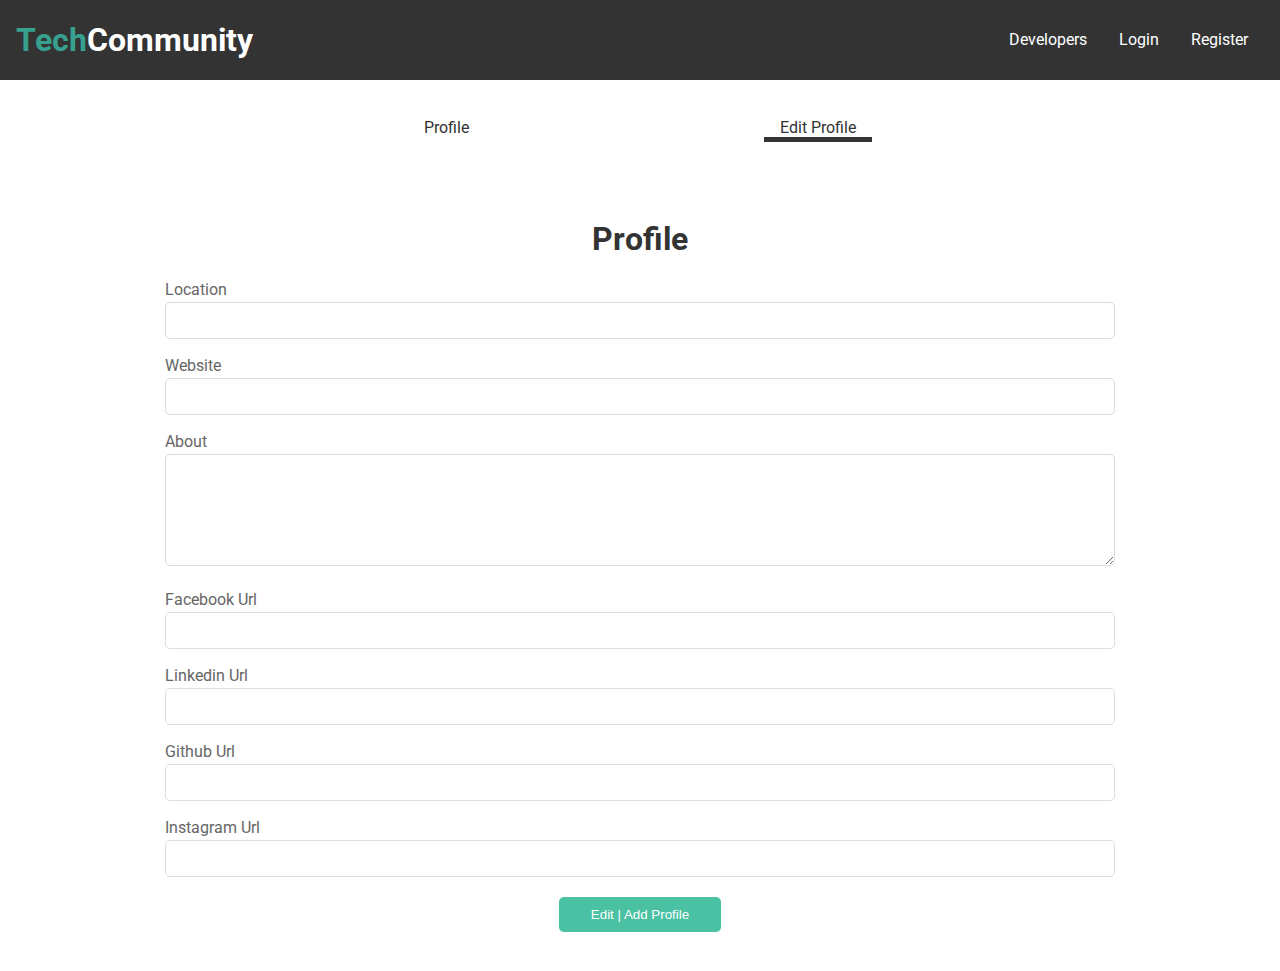
<file: Dashboard-editprofile.html>
<!DOCTYPE html>
<html lang="en">
  <head>
    <meta charset="UTF-8" />
    <meta name="viewport" content="width=device-width, initial-scale=1.0" />
    <meta name="description" content=" A TechCommunity for developers" />
    <meta name="keyword" content="community || TechCommunity || Developers" />
    <meta name="author" content="Pusupala Hemanth kumar" />
    <!--Linking Image icon-->
    <link rel="icon" type="image/x-icon" href="./images/icon.png" />
    <!-- Link For FontAwesome -->
    <link
      rel="stylesheet"
      href="https://use.fontawesome.com/releases/v5.6.3/css/all.css"
      integrity="sha384-UHRtZLI+pbxtHCWp1t77Bi1L4ZtiqrqD80Kn4Z8NTSRyMA2Fd33n5dQ8lWUE00s/"
      crossorigin="anonymous"
    />
    <!-- Links for Stylesheets -->
    <link rel="stylesheet" href="./css/main.css" />
    <link
      rel="stylesheet"
      media="screen and (max-width: 768px)"
      href="./css/mobile.css"
    />
    <title>TechCommunity</title>
  </head>
  <body>
    <!-- Navbar -->
    <nav class="navbar">
      <h1 class="logo">
        <span class="text-primary">
          <i class="fas fa-laptop-code"></i> Tech</span
        >Community
      </h1>
      <ul>
        <li><a href="./developer.html">Developers</a></li>
        <li><a href="./login.html">Login</a></li>
        <li><a href="./register.html">Register</a></li>
      </ul>
    </nav>
    <div class="container py-1">
      <div class="dashboard-nav">
        <ul>
          <li><a href="./Dashboard-profile.html">Profile</a></li>
          <li>
            <a class="active" href="./Dashboard-editprofile.html"
              >Edit Profile</a
            >
          </li>
        </ul>
      </div>
    </div>
    <div class="container py-1">
      <div class="form-wrap">
        <h1>Profile</h1>
        <form>
          <div class="form-group">
            <label for="location">Location</label>
            <input type="text" name="location" id="location" />
          </div>
          <div class="form-group">
            <label for="website">Website</label>
            <input type="text" name="webiste" id="website" />
          </div>
          <div class="form-group">
            <label for="about">About</label>
            <textarea name="about" id="about" rows="6"></textarea>
          </div>
          <div class="form-group">
            <label for="facebook">
              <i class="fab fa-facebook-square"></i> Facebook Url</label
            >
            <input type="text" name="facebook" id="facebook" />
          </div>
          <div class="form-group">
            <label for="linkedin">
              <i class="fab fa-linkedin"></i> Linkedin Url</label
            >
            <input type="text" name="linkedin" id="linkedin" />
          </div>
          <div class="form-group">
            <label for="github">
              <i class="fab fa-github"></i> Github Url</label
            >
            <input type="text" name="github" id="github" />
          </div>
          <div class="form-group">
            <label for="instagram">
              <i class="fab fa-instagram"></i> Instagram Url</label
            >
            <input type="text" name="instagram" id="instagram" />
          </div>

          <button type="submit" class="btn">Edit | Add Profile</button>
        </form>
      </div>
    </div>
  </body>
</html>
</file>
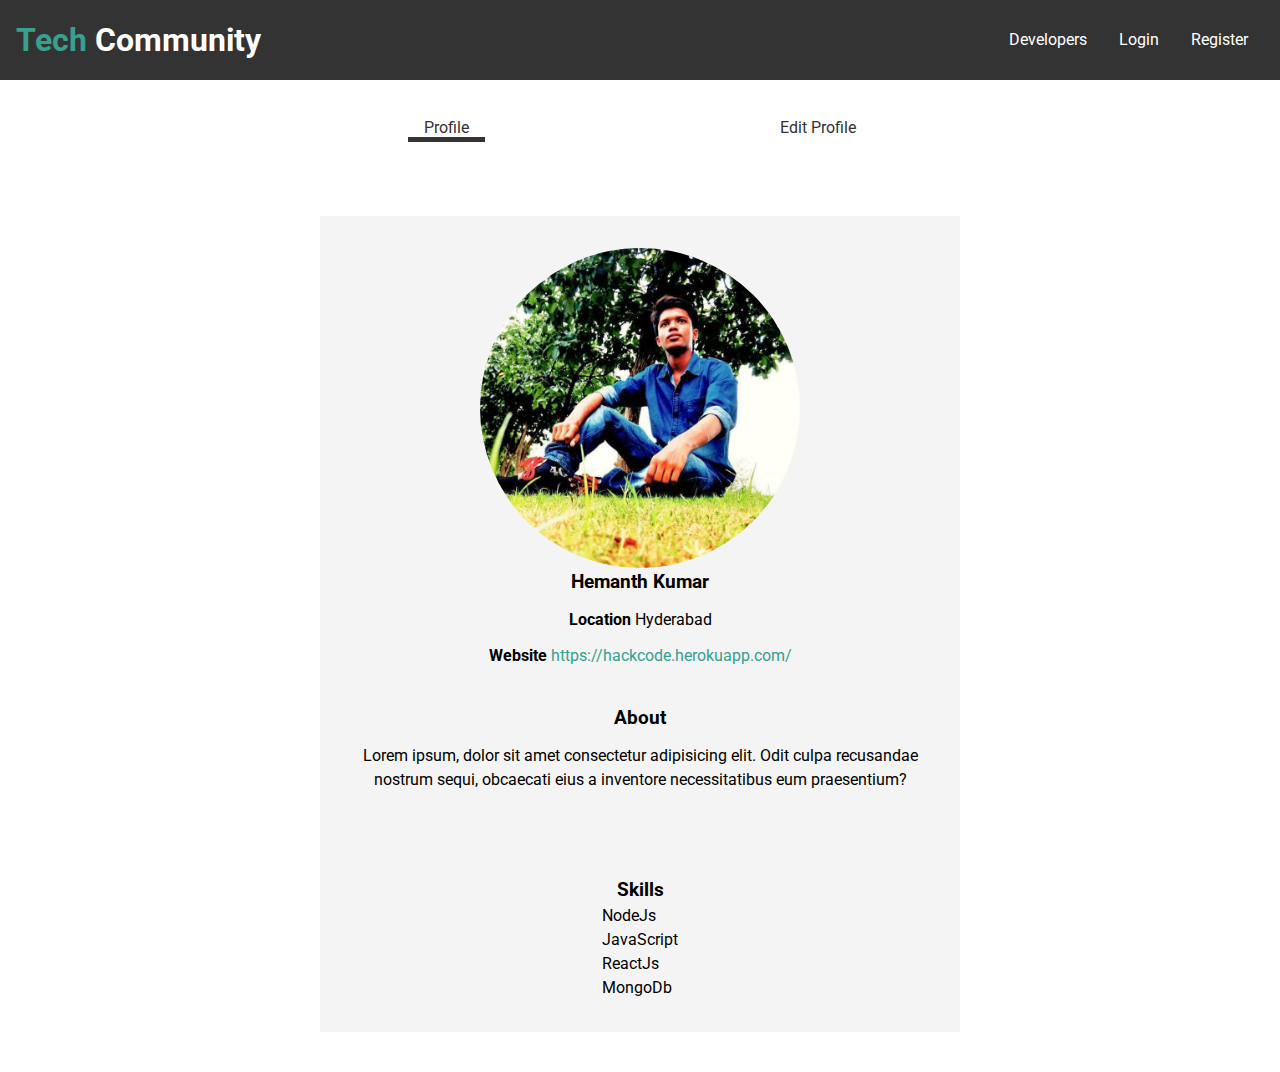
<file: Dashboard-profile.html>
<!DOCTYPE html>
<html lang="en">
  <head>
    <meta charset="UTF-8" />
    <meta name="viewport" content="width=device-width, initial-scale=1.0" />
    <meta name="description" content=" A TechCommunity for developers" />
    <meta name="keyword" content="community || TechCommunity || Developers" />
    <meta name="author" content="Pusupala Hemanth kumar" />
    <!--Linking Image icon-->
    <link rel="icon" type="image/x-icon" href="./images/icon.png" />
    <!-- Link For FontAwesome -->
    <link
      rel="stylesheet"
      href="https://use.fontawesome.com/releases/v5.6.3/css/all.css"
      integrity="sha384-UHRtZLI+pbxtHCWp1t77Bi1L4ZtiqrqD80Kn4Z8NTSRyMA2Fd33n5dQ8lWUE00s/"
      crossorigin="anonymous"
    />
    <!-- Links for Stylesheets -->
    <link rel="stylesheet" href="./css/main.css" />
    <link
      rel="stylesheet"
      media="screen and (max-width: 768px)"
      href="./css/mobile.css"
    />
    <title>TechCommunity</title>
  </head>
  <body>
    <!-- Navbar -->
    <nav class="navbar">
      <h1 class="logo">
        <span class="text-primary">
          <i class="fas fa-laptop-code"></i> Tech</span
        >
        Community
      </h1>
      <ul>
        <li><a href="./developer.html">Developers</a></li>
        <li><a href="./login.html">Login</a></li>
        <li><a href="./register.html">Register</a></li>
      </ul>
    </nav>
    <div class="container py-1">
      <div class="dashboard-nav">
        <ul>
          <li><a class="active" href="./Dashboard-profile.html">Profile</a></li>
          <li><a href="./Dashboard-editprofile.html">Edit Profile</a></li>
        </ul>
      </div>
    </div>

    <div class="container py-1">
      <div class="profile-container">
        <div class="profile-intro">
          <div class="profile-img text-center">
            <img
              src="./images/profile-img -1.jpg"
              alt="profile-image"
            />
          </div>

          <h3 class="text-center">Hemanth Kumar</h3>
        </div>
        <div>
          <p class="text-center">
            <i class="fas fa-map-marker-alt"></i>
            <strong>Location </strong> Hyderabad
          </p>
          <p class="text-center">
            <strong>Website </strong>
            <a href="#" class="text-primary">https://hackcode.herokuapp.com/</a>
          </p>
        </div>
        <div class="profile-bio text-center py-1">
          <h3 class="text-center">About</h3>
          <p>
            Lorem ipsum, dolor sit amet consectetur adipisicing elit. Odit culpa
            recusandae nostrum sequi, obcaecati eius a inventore necessitatibus
            eum praesentium?
          </p>
        </div>
        <div class="profile-social-icons text-center">
          <ul>
            <li>
              <span
                ><i class="fab fa-github fa-2x" style="color: #49c1a2;"></i>
              </span>
            </li>
            <li>
              <span
                ><i class="fab fa-linkedin fa-2x" style="color: #49c1a2;"></i>
              </span>
            </li>
            <li>
              <span
                ><i
                  class="fab fa-facebook-square fa-2x"
                  style="color: #49c1a2;"
                ></i>
              </span>
            </li>
            <li>
              <span
                ><i class="fab fa-instagram fa-2x" style="color: #49c1a2;"></i>
              </span>
            </li>
          </ul>
        </div>
        <br />
        <br />

        <h3 class="text-center">Skills</h3>
        <div class="profile-skills">
          <ul>
            <li>
              <span
                ><i class="far fa-check-circle" style="color: #49c1a2;"></i>
                NodeJs</span
              >
            </li>
            <li>
              <span
                ><i class="far fa-check-circle" style="color: #49c1a2;"></i>
                JavaScript</span
              >
            </li>
            <li>
              <span
                ><i class="far fa-check-circle" style="color: #49c1a2;"></i>
                ReactJs</span
              >
            </li>
            <li>
              <span
                ><i class="far fa-check-circle" style="color: #49c1a2;"></i>
                MongoDb</span
              >
            </li>
          </ul>
        </div>
      </div>
    </div>
  </body>
</html>
</file>
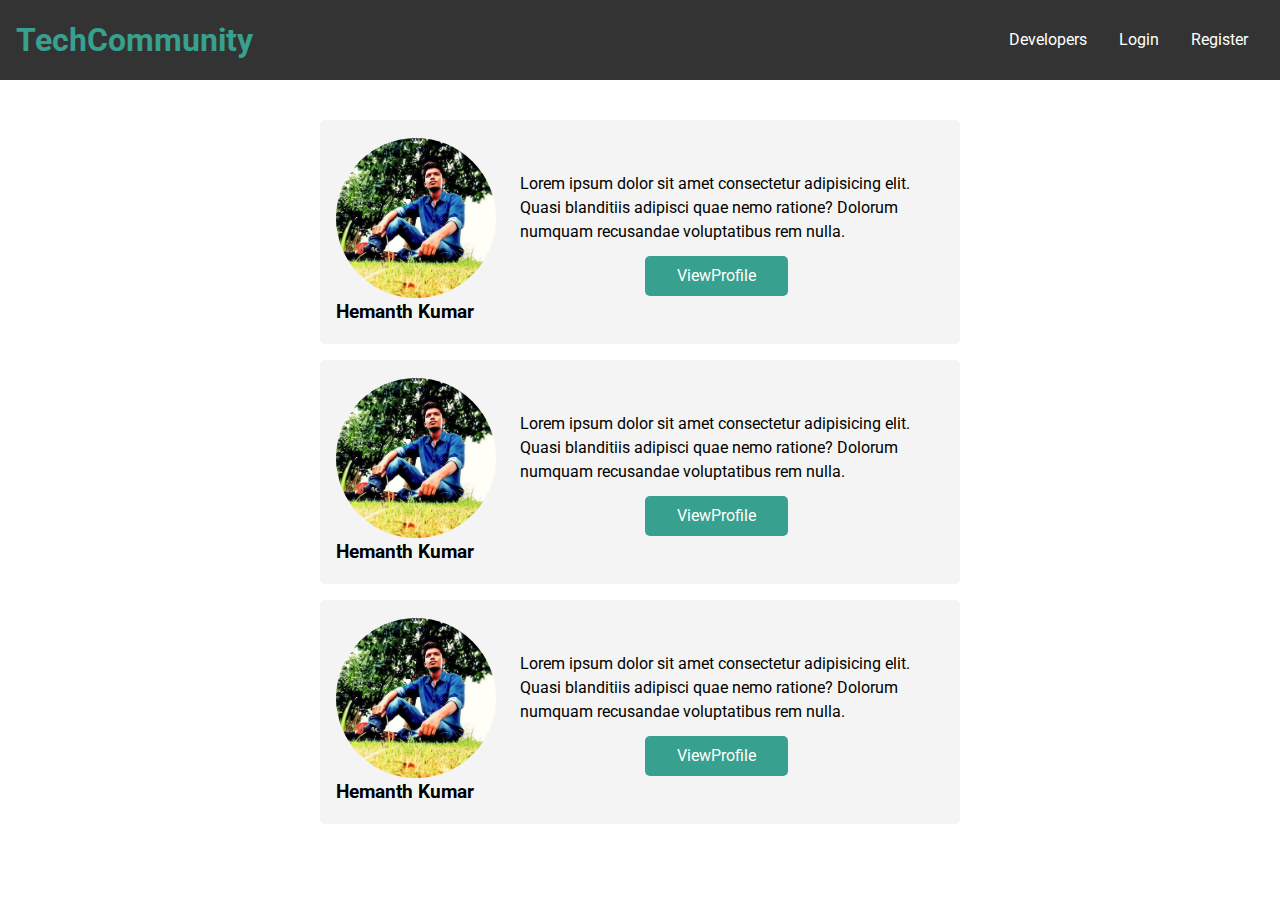
<file: developer.html>
<!DOCTYPE html>
<html lang="en">
  <head>
    <meta charset="UTF-8" />
    <meta name="viewport" content="width=device-width, initial-scale=1.0" />
    <meta name="description" content=" A TechCommunity for developers" />
    <meta name="keyword" content="community || TechCommunity || Developers" />
    <meta name="author" content="Pusupala Hemanth kumar" />
    <!--Linking Image icon-->
    <link rel="icon" type="image/x-icon" href="./images/icon.png" />
    <!-- Link For FontAwesome -->
    <link
      rel="stylesheet"
      href="https://use.fontawesome.com/releases/v5.6.3/css/all.css"
      integrity="sha384-UHRtZLI+pbxtHCWp1t77Bi1L4ZtiqrqD80Kn4Z8NTSRyMA2Fd33n5dQ8lWUE00s/"
      crossorigin="anonymous"
    />
    <!-- Links for Stylesheets -->
    <link rel="stylesheet" href="./css/main.css" />
    <link
      rel="stylesheet"
      media="screen and (max-width: 768px)"
      href="./css/mobile.css"
    />
    <title>TechCommunity</title>
  </head>
  <body>
    <!-- Navbar -->
    <nav class="navbar">
      <h1 class="logo">
        <span class="text-primary">
          <i class="fas fa-laptop-code"></i> TechCommunity
        </span>
      </h1>
      <ul>
        <li><a href="./developer.html">Developers</a></li>
        <li><a href="login.html">Login</a></li>
        <li><a href="./register.html">Register</a></li>
      </ul>
    </nav>
    <div class="container py-1">
      <div class="card">
        <div class="intro">
          <div class="intro-img">
            <img src="./images/profile-img -1.jpg" alt="image" />
          </div>
          <h3>Hemanth Kumar</h3>
        </div>
        <div class="p-1">
          <p>
            Lorem ipsum dolor sit amet consectetur adipisicing elit. Quasi
            blanditiis adipisci quae nemo ratione? Dolorum numquam recusandae
            voluptatibus rem nulla.
          </p>
          <div class="text-center">
            <a href="#" class="btn">ViewProfile</a>
          </div>
        </div>
      </div>
      <div class="card">
        <div class="intro">
          <div class="intro-img">
            <img src="./images/profile-img -1.jpg" alt="image" />
          </div>
          <h3>Hemanth Kumar</h3>
        </div>
        <div class="p-1">
          <p>
            Lorem ipsum dolor sit amet consectetur adipisicing elit. Quasi
            blanditiis adipisci quae nemo ratione? Dolorum numquam recusandae
            voluptatibus rem nulla.
          </p>
          <div class="text-center">
            <a href="#" class="btn">ViewProfile</a>
          </div>
        </div>
      </div>
      <div class="card">
        <div class="intro">
          <div class="intro-img">
            <img src="./images/profile-img -1.jpg" alt="image" />
          </div>
          <h3>Hemanth Kumar</h3>
        </div>
        <div class="p-1">
          <p>
            Lorem ipsum dolor sit amet consectetur adipisicing elit. Quasi
            blanditiis adipisci quae nemo ratione? Dolorum numquam recusandae
            voluptatibus rem nulla.
          </p>
          <div class="text-center">
            <a href="#" class="btn">ViewProfile</a>
          </div>
        </div>
      </div>
    </div>
  </body>
</html>
</file>
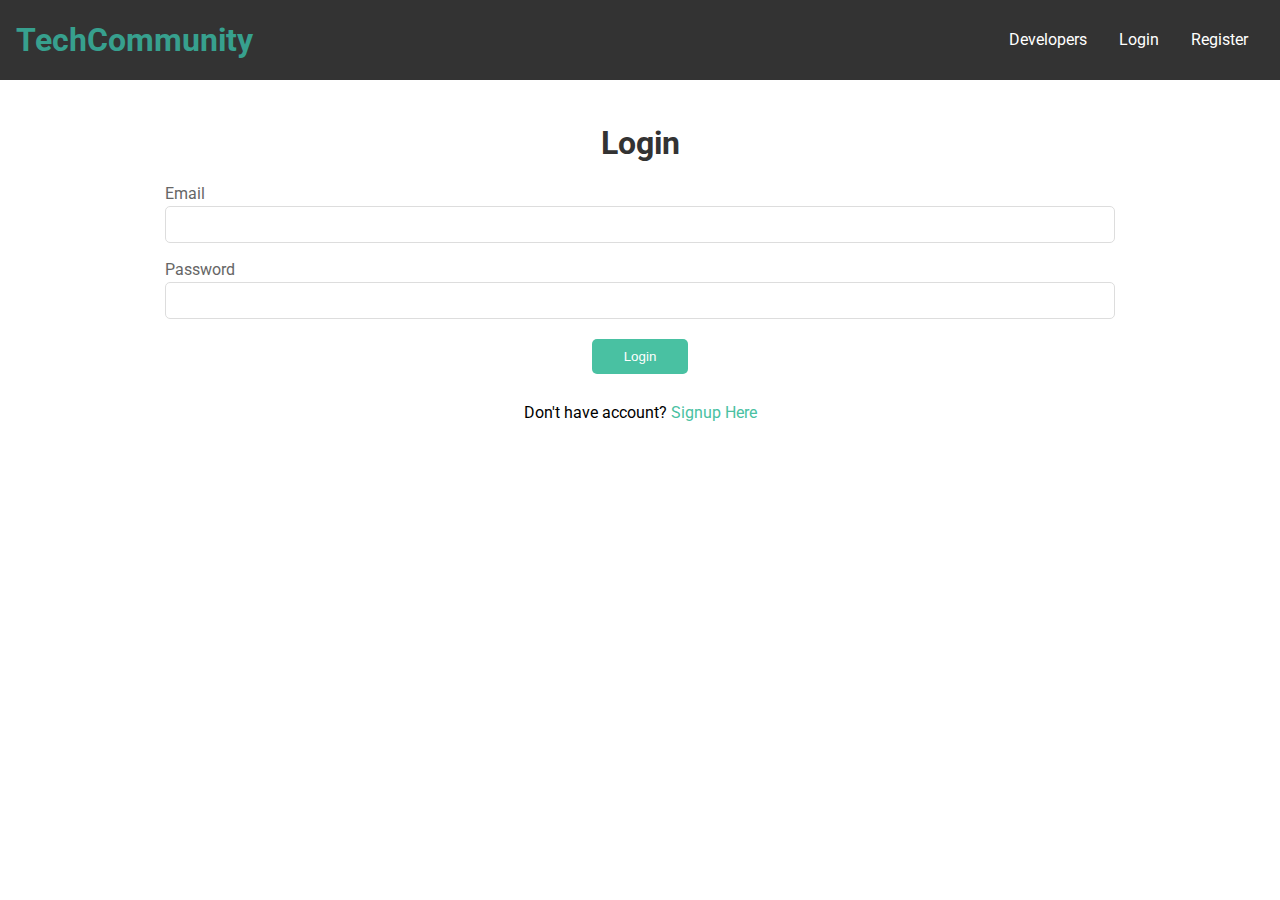
<file: login.html>
<!DOCTYPE html>
<html lang="en">
  <head>
    <meta charset="UTF-8" />
    <meta name="viewport" content="width=device-width, initial-scale=1.0" />
    <meta name="description" content=" A TechCommunity for developers" />
    <meta name="keyword" content="community || TechCommunity || Developers" />
    <meta name="author" content="Pusupala Hemanth kumar" />
    <!--Linking Image icon-->
    <link rel="icon" type="image/x-icon" href="./images/icon.png" />
    <!-- Link For FontAwesome -->
    <link
      rel="stylesheet"
      href="https://use.fontawesome.com/releases/v5.6.3/css/all.css"
      integrity="sha384-UHRtZLI+pbxtHCWp1t77Bi1L4ZtiqrqD80Kn4Z8NTSRyMA2Fd33n5dQ8lWUE00s/"
      crossorigin="anonymous"
    />
    <!-- Links for Stylesheets -->
    <link rel="stylesheet" href="./css/main.css" />
    <link
      rel="stylesheet"
      media="screen and (max-width: 768px)"
      href="./css/mobile.css"
    />
    <title>TechCommunity</title>
  </head>
  <body>
    <!-- Navbar -->
    <nav class="navbar">
      <h1 class="logo">
        <span class="text-primary">
          <i class="fas fa-laptop-code"></i> TechCommunity
        </span>
      </h1>
      <ul>
        <li><a href="./developer.html">Developers</a></li>
        <li><a href="./login.html">Login</a></li>
        <li><a href="./register.html">Register</a></li>
      </ul>
    </nav>
    <!-- Login Form -->
    <div class="container py-1">
      <div class="form-wrap">
        <h1>Login</h1>
        <form>
          <div class="form-group">
            <label for="email">Email</label>
            <input type="email" name="email" id="email" />
          </div>
          <div class="form-group">
            <label for="password">Password</label>
            <input type="password" name="password" id="password" />
          </div>

          <button type="submit" class="btn">Login</button>
        </form>
      </div>
      <footer>
        <p>Don't have account? <a href="./register.html">Signup Here</a></p>
      </footer>
    </div>
  </body>
</html>
</file>
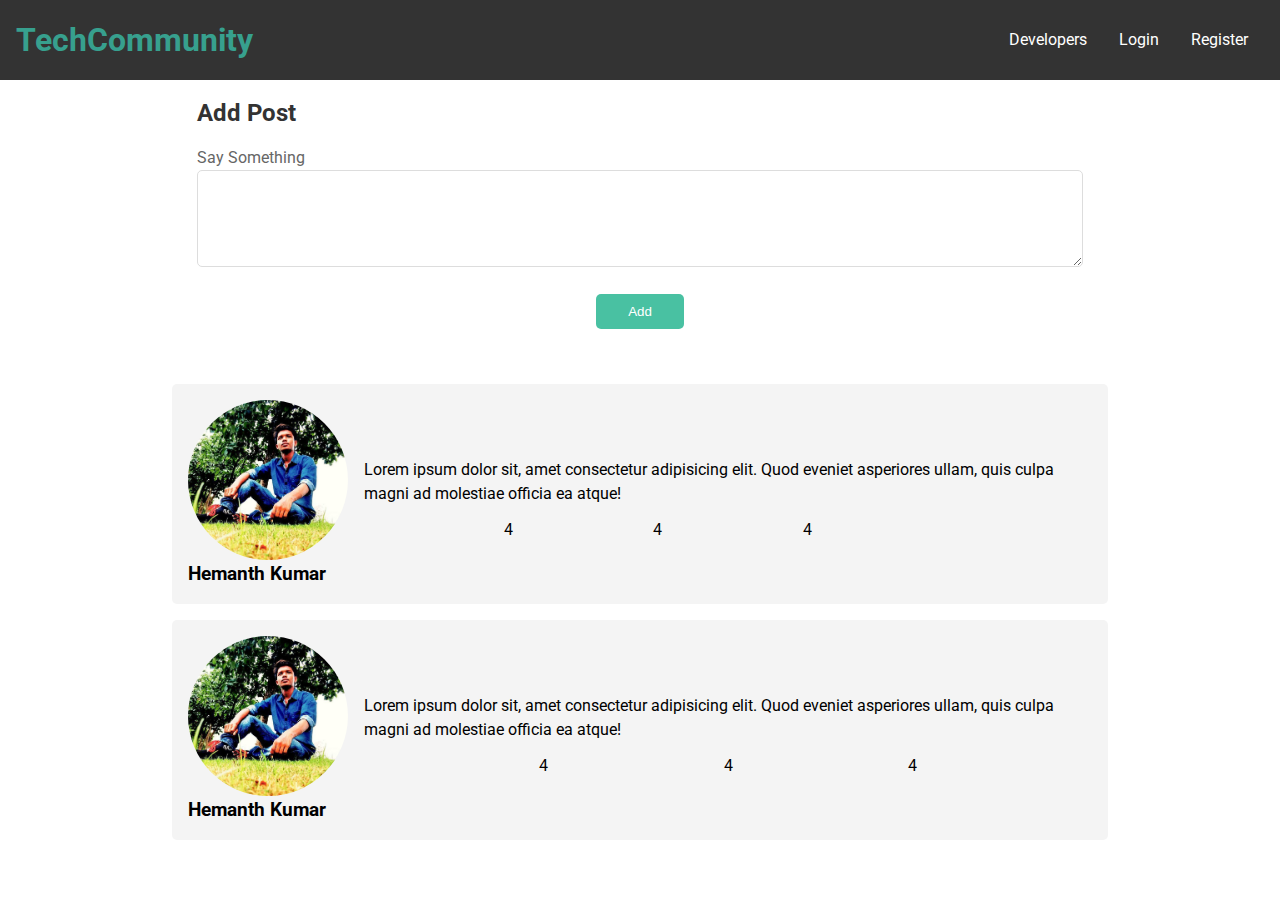
<file: posts.html>
<!DOCTYPE html>
<html lang="en">
  <head>
    <meta charset="UTF-8" />
    <meta name="viewport" content="width=device-width, initial-scale=1.0" />
    <meta name="description" content=" A TechCommunity for developers" />
    <meta name="keyword" content="community || TechCommunity || Developers" />
    <meta name="author" content="Pusupala Hemanth kumar" />
    <!--Linking Image icon-->
    <link rel="icon" type="image/x-icon" href="./images/icon.png" />
    <!-- Link For FontAwesome -->
    <link
      rel="stylesheet"
      href="https://use.fontawesome.com/releases/v5.6.3/css/all.css"
      integrity="sha384-UHRtZLI+pbxtHCWp1t77Bi1L4ZtiqrqD80Kn4Z8NTSRyMA2Fd33n5dQ8lWUE00s/"
      crossorigin="anonymous"
    />
    <!-- Links for Stylesheets -->
    <link rel="stylesheet" href="./css/main.css" />
    <link
      rel="stylesheet"
      media="screen and (max-width: 768px)"
      href="./css/mobile.css"
    />
    <title>TechCommunity</title>
  </head>
  <body>
    <!-- Navbar -->
    <nav class="navbar">
      <h1 class="logo">
        <span class="text-primary">
          <i class="fas fa-laptop-code"></i> TechCommunity
        </span>
      </h1>
      <ul>
        <li><a href="./developer.html">Developers</a></li>
        <li><a href="./login.html">Login</a></li>
        <li><a href="./register.html">Register</a></li>
      </ul>
    </nav>
    <div class="container">
      <div class="form-wrap">
        <h2>Add Post</h2>
        <form>
          <div class="form-group">
            <label for="text">Say Something</label>
            <textarea name="text" id="text" rows="5"></textarea>
          </div>
          <button type="submit" class="btn">Add</button>
        </form>
      </div>
      <br />

      <div class="card post">
        <div class="intro">
          <div class="intro-img">
            <img src="./images/profile-img -1.jpg" alt="image" />
          </div>
          <h3>Hemanth Kumar</h3>
        </div>
        <div class="post-content">
          <p>
            Lorem ipsum dolor sit, amet consectetur adipisicing elit. Quod
            eveniet asperiores ullam, quis culpa magni ad molestiae officia ea
            atque!
          </p>
          <div class="post-control-section">
            <span><i class="fas fa-thumbs-up" style="color: red;"></i>4</span>
            <span><i class="fas fa-thumbs-down"></i>4</span>
            <span><i class="fas fa-comments"></i>4</span>
            <span><i class="fas fa-times-circle fa-2x" style="color: red;"></i></span>
          </div>
        </div>
      </div>

      <div class="card post">
        <div class="intro">
          <div class="intro-img">
            <img src="./images/profile-img -1.jpg" alt="image" />
          </div>
          <h3>Hemanth Kumar</h3>
        </div>
        <div class="post-content">
          <p>
            Lorem ipsum dolor sit, amet consectetur adipisicing elit. Quod
            eveniet asperiores ullam, quis culpa magni ad molestiae officia ea
            atque!
          </p>
          <div class="post-control-section">
            <span><i class="fas fa-thumbs-up" style="color: red;"></i>4</span>
            <span><i class="fas fa-thumbs-down"></i>4</span>
            <span><i class="fas fa-comments"></i>4</span>
          </div>
        </div>
      </div>
    </div>
  </body>
</html>
</file>
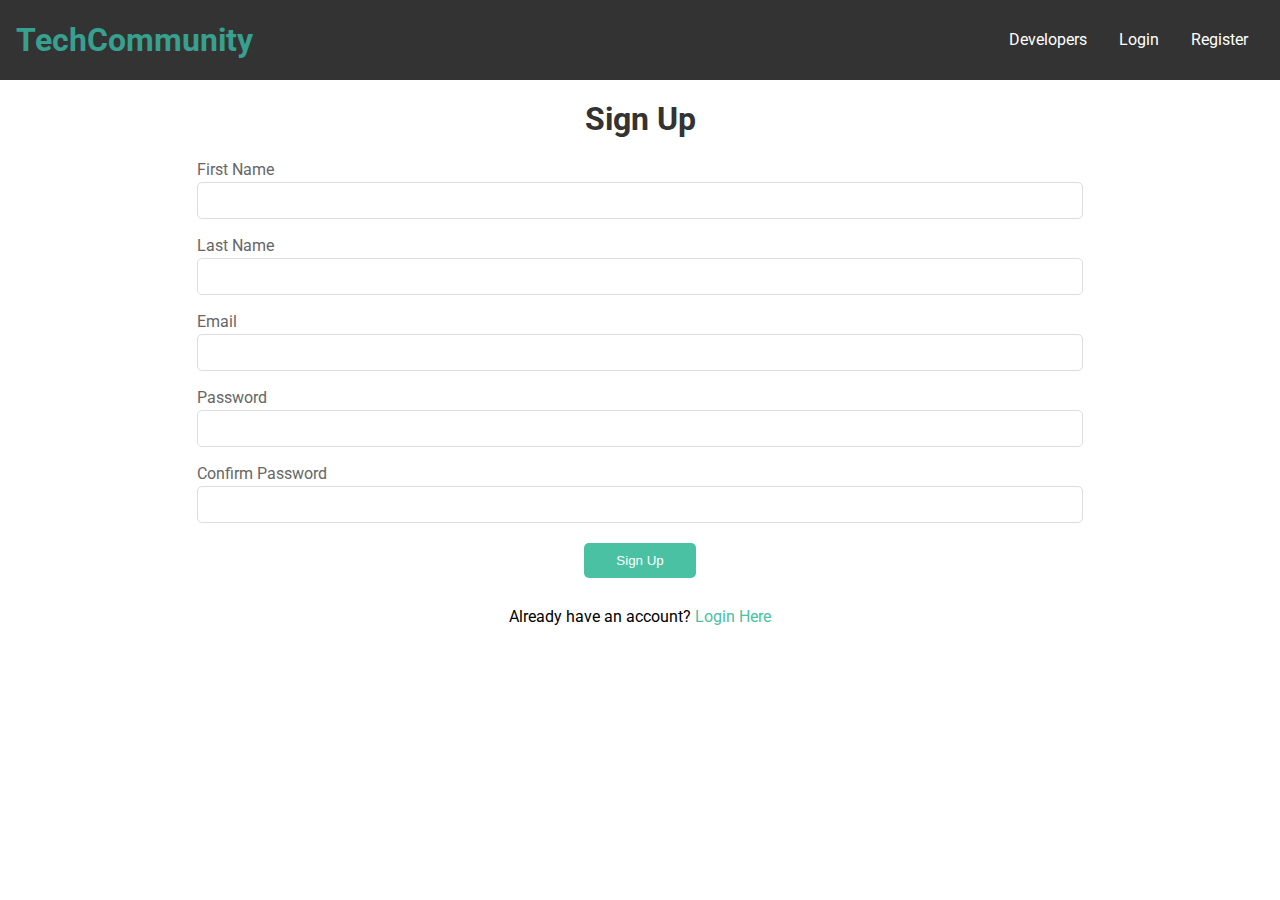
<file: register.html>
<!DOCTYPE html>
<html lang="en">
  <head>
    <meta charset="UTF-8" />
    <meta name="viewport" content="width=device-width, initial-scale=1.0" />
    <meta name="description" content=" A TechCommunity for developers" />
    <meta name="keyword" content="community || TechCommunity || Developers" />
    <meta name="author" content="Pusupala Hemanth kumar" />
    <!--Linking Image icon-->
    <link rel="icon" type="image/x-icon" href="./images/icon.png" />
    <!-- Link For FontAwesome -->
    <link
      rel="stylesheet"
      href="https://use.fontawesome.com/releases/v5.6.3/css/all.css"
      integrity="sha384-UHRtZLI+pbxtHCWp1t77Bi1L4ZtiqrqD80Kn4Z8NTSRyMA2Fd33n5dQ8lWUE00s/"
      crossorigin="anonymous"
    />
    <!-- Links for Stylesheets -->
    <link rel="stylesheet" href="./css/main.css" />
    <link
      rel="stylesheet"
      media="screen and (max-width: 768px)"
      href="./css/mobile.css"
    />
    <title>TechCommunity</title>
  </head>
  <body>
    <!-- Navbar -->
    <nav class="navbar">
      <h1 class="logo">
        <span class="text-primary">
          <i class="fas fa-laptop-code"></i> TechCommunity
        </span>
      </h1>
      <ul>
        <li><a href="./developer.html">Developers</a></li>
        <li><a href="./login.html">Login</a></li>
        <li><a href="./register.html">Register</a></li>
      </ul>
    </nav>
    <!-- Login Form -->
    <div class="container">
      <form>
        <div class="form-wrap">
          <h1>Sign Up</h1>
          <form>
            <div class="form-group">
              <label for="first-name">First Name</label>
              <input type="text" name="firstName" id="first-name" />
            </div>
            <div class="form-group">
              <label for="last-name">Last Name</label>
              <input type="text" name="lastName" id="last-name" />
            </div>
            <div class="form-group">
              <label for="email">Email</label>
              <input type="email" name="email" id="email" />
            </div>
            <div class="form-group">
              <label for="password">Password</label>
              <input type="password" name="password" id="password" />
            </div>
            <div class="form-group">
              <label for="password2">Confirm Password</label>
              <input type="password" name="pasword2" id="password2" />
            </div>
            <button type="submit" class="btn">Sign Up</button>
           
          </form>
        </div>
        <footer>
          <p>Already have an account? <a href="./login.html">Login Here</a></p>
        </footer>
      </form>
    </div>
  </body>
</html>
</file>
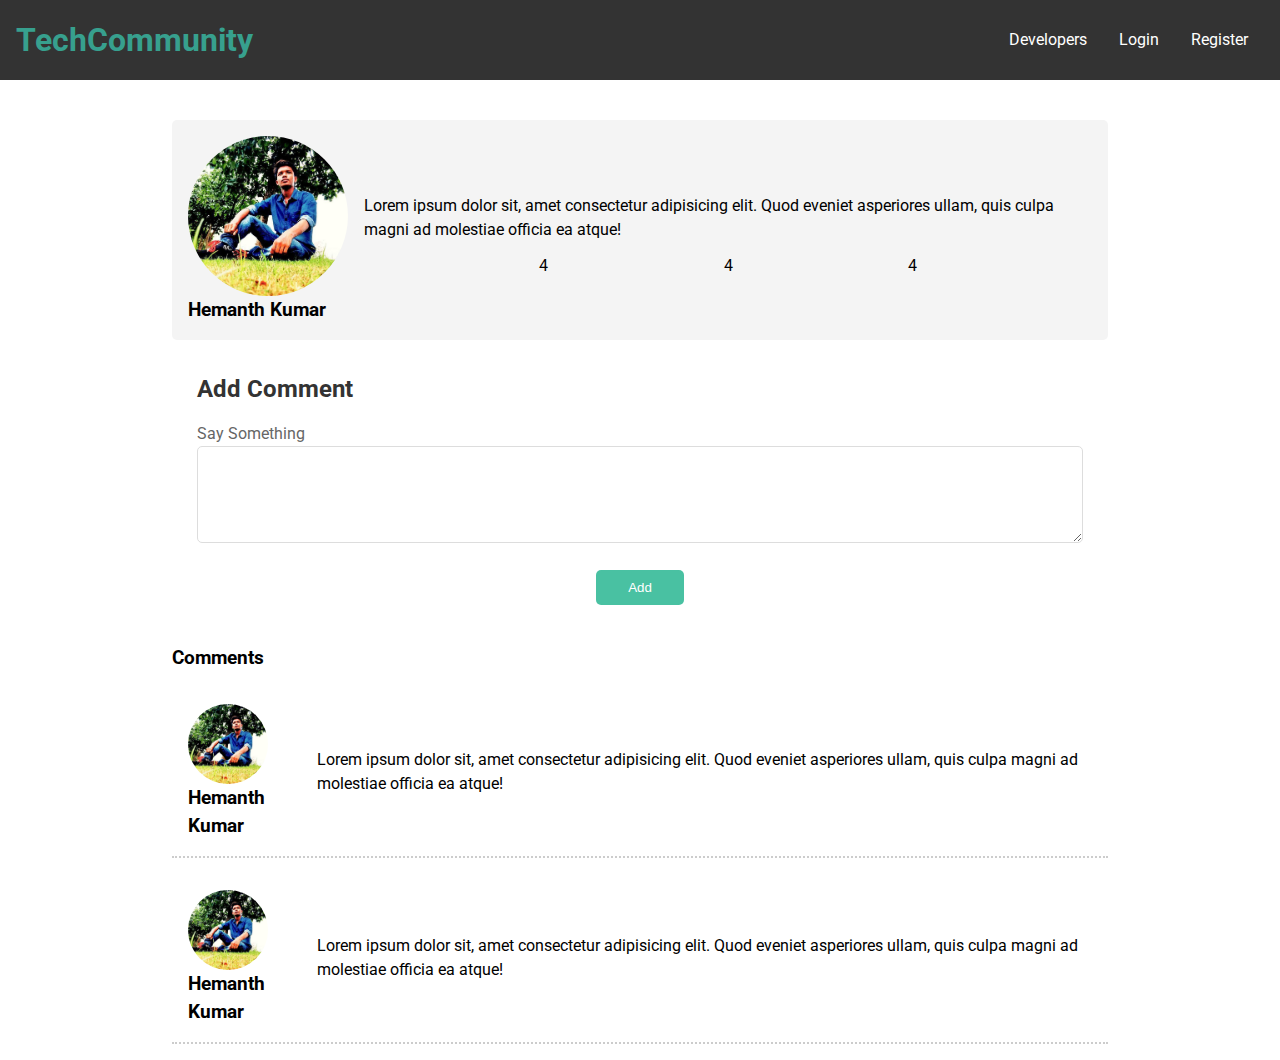
<file: singlePost.html>
<!DOCTYPE html>
<html lang="en">
  <head>
    <meta charset="UTF-8" />
    <meta name="viewport" content="width=device-width, initial-scale=1.0" />
    <meta name="description" content=" A TechCommunity for developers" />
    <meta name="keyword" content="community || TechCommunity || Developers" />
    <meta name="author" content="Pusupala Hemanth kumar" />
    <!--Linking Image icon-->
    <link rel="icon" type="image/x-icon" href="./images/icon.png" />
    <!-- Link For FontAwesome -->
    <link
      rel="stylesheet"
      href="https://use.fontawesome.com/releases/v5.6.3/css/all.css"
      integrity="sha384-UHRtZLI+pbxtHCWp1t77Bi1L4ZtiqrqD80Kn4Z8NTSRyMA2Fd33n5dQ8lWUE00s/"
      crossorigin="anonymous"
    />
    <!-- Links for Stylesheets -->
    <link rel="stylesheet" href="./css/main.css" />
    <link
      rel="stylesheet"
      media="screen and (max-width: 768px)"
      href="./css/mobile.css"
    />
    <title>TechCommunity</title>
  </head>
  <body>
    <!-- Navbar -->
    <nav class="navbar">
      <h1 class="logo">
        <span class="text-primary">
          <i class="fas fa-laptop-code"></i> TechCommunity
        </span>
      </h1>
      <ul>
        <li><a href="./developer.html">Developers</a></li>
        <li><a href="./login.html">Login</a></li>
        <li><a href="./register.html">Register</a></li>
      </ul>
    </nav>
    <div class="container">
      <br />
      <div class="card post">
        <div class="intro">
          <div class="intro-img">
            <img
              src="./images/profile-img -1.jpg"
              alt="image"
            />
          </div>
          <h3>Hemanth Kumar</h3>
        </div>
        <div class="post-content">
          <p>
            Lorem ipsum dolor sit, amet consectetur adipisicing elit. Quod
            eveniet asperiores ullam, quis culpa magni ad molestiae officia ea
            atque!
          </p>
          <div class="post-control-section">
            <span
              ><i class="fas fa-thumbs-up" style="color: red;"></i>4</span
            >
            <span
              ><i class="fas fa-thumbs-down"></i>4</span
            >
            <span><i class="fas fa-comments"></i>4</span>            

          </div>
        </div>
      </div>

      <div class="form-wrap">
        <h2>Add Comment</h2>
        <form>
          <div class="form-group">
            <label for="text">Say Something</label>
            <textarea name="text" id="text" rows="5"></textarea>
          </div>
          <button type="submit" class="btn">Add</button>
        </form>
      </div>
      <br />
      <h3>Comments</h3>

      <div class="comment">
        <div class="intro">
          <div class="comment-img">
            <img
              src="./images/profile-img -1.jpg"
              alt="image"
            />
          </div>
          <h3>Hemanth Kumar</h3>
        </div>
        <div class="post-content">
          <p>
            Lorem ipsum dolor sit, amet consectetur adipisicing elit. Quod
            eveniet asperiores ullam, quis culpa magni ad molestiae officia ea
            atque!
          </p>
        </div>
      </div>

      <div class="comment">
        <div class="intro">
          <div class="comment-img">
            <img
              src="./images/profile-img -1.jpg"
              alt="image"
            />
          </div>
          <h3>Hemanth Kumar</h3>
        </div>
        <div class="post-content">
          <p>
            Lorem ipsum dolor sit, amet consectetur adipisicing elit. Quod
            eveniet asperiores ullam, quis culpa magni ad molestiae officia ea
            atque!
          </p>
        </div>
      </div>
    </div>
  </body>
</html>
</file>
<file: css/main.css>
/*               Importing Google Font Here.            */
@import url("https://fonts.googleapis.com/css?family=Roboto");

/*              Main Styling Here.                      */
* {
  box-sizing: border-box;
  margin: 0;
  padding: 0;
}
body {
  font-family: "Roboto", sans-serif;
  line-height: 1.5;
}
a {
  text-decoration: none;
}
p {
  margin: 0.75rem 0;
}
/*                   Utility Classes Here.                  */
.container {
  max-width: 1000px;
  margin: auto;
  padding: 0 2rem;
  overflow: hidden;
}
/* Text */
.text-center {
  text-align: center;
}
.text-primary {
  color: #37a08e;
}

/* Font Size */
.l-heading {
  font-size: 4rem;
  margin-bottom: 0.75rem;
  line-height: 1.1;
}

.m-heading {
  font-size: 2rem;
  margin-bottom: 0.75rem;
  line-height: 1.1;
}

.lead {
  font-size: 1.3rem;
  margin-bottom: 2rem;
}

/* Padding  */
.py-1 {
  padding: 1.5rem 0;
}
.py-2 {
  padding: 2rem 0;
}
.py-3 {
  padding: 3rem 0;
}

.p-1 {
  padding: 1.5rem;
}
.p-2 {
  padding: 2rem;
}
.p-3 {
  padding: 3rem;
}

/* Button */
.btn {
  display: inline-block;
  color: #fff;
  background: #37a08e;
  padding: 0.5rem 2rem;
  margin-right: 0.5rem;
  margin-bottom: 0.5rem;
  border: none;
  border-radius: 5px;
}

.btn:hover {
  background: #fff;
  color: #333;
}

.btn-dark {
  background: #333;
  color: #fff;
}
.btn-white {
  background: #fff;
  color: #333;
}
.btn-white:hover {
  background: #37a08e;
  color: #fff;
}

.actions-container {
  display: flex;
}

/*  Card  */
.card {
  background: #f4f4f4;
  padding: 1rem;
  border-radius: 5px;
  max-width: 40rem;
  margin: 1rem auto;
  display: flex;
  justify-content: space-evenly;
  align-items: center;
}
.intro-img {
  width: 10rem;
  height: 10rem;
}
.intro-img img {
  height: 100%;
  width: 100%;
  border-radius: 50%;
}

/*  Comments  */
.comment {
  background: #fff;
  padding: 1rem;
  margin: 1rem auto;
  display: flex;
  justify-content: space-evenly;
  align-items: center;
  max-width: 60rem;
  border-bottom: 2px #ccc dotted;
}
.comment-img {
  width: 5rem;
  height: 5rem;
}
.comment-img img {
  height: 100%;
  width:100%;
  border-radius: 50%;
}

/* Navbar */
.navbar {
  display: flex;
  position: sticky;
  top: 0;
  background: #333;
  color: #fff;
  justify-content: space-between;
  z-index: 1;
  padding: 1rem;
}
.navbar ul {
  display: flex;
  align-items: center;
  list-style: none;
}
.navbar ul li a {
  color: #fff;
  padding: 0.75rem;
  margin: 0 0.25rem;
}
.navbar ul li a:hover {
  background: #37a08e;
  border-radius: 5px;
}

/* Showcase */
.showcase {
  background: #333 url("../images/bg.jpg") no-repeat center center/cover;
  height: 100vh;
  color: #fff;
}

.showcase .showcase-content {
  display: flex;
  flex-direction: column;
  text-align: center;
  justify-content: center;
  align-items: center;
  height: 100%;
  padding: 0 2rem;
  /* Overlay */
  position: absolute;
  top: 65px;
  left: 0;
  right: 0;
  bottom: 0;
  background-color: rgba(0, 0, 0, 0.4);
}
/* Post */
.post {
  max-width: 65rem;
}
.post-content {
  margin-left: 1rem;
}
.post-control-section {
  display: flex;
  justify-content: space-evenly;
  align-items: center;
}
.red {
  background: red;
}

/* Form  */

.form-wrap {
  background: #fff;
  padding: 15px 25px;
  color: #333;
}

.form-wrap h1,
.form-wrap p {
  text-align: center;
}

.form-wrap .form-group {
  margin-top: 15px;
}

.form-wrap .form-group label {
  display: block;
  color: #666;
}

.form-wrap .form-group input,
textarea {
  width: 100%;
  padding: 10px;
  border: #ddd 1px solid;
  border-radius: 5px;
}

.form-wrap button {
  display: block;

  padding: 10px 2rem;
  margin: auto;
  margin-top: 20px;
  background: #49c1a2;
  color: #fff;
  cursor: pointer;
}

.form-wrap button:hover {
  background: #37a08e;
}

.form-wrap .bottom-text {
  font-size: 13px;
  margin-top: 20px;
}

footer {
  text-align: center;
  margin-top: 10px;
}

footer a {
  color: #49c1a2;
}

/* Profile-Dashboard */

.profile-container {
  margin: 1rem auto;
  max-width: 40rem;
  padding: 2rem;
  background: #f4f4f4;
  display: flex;
  flex-direction: column;
  justify-content: center;
  align-items: center;
}
.profile-img {
  height: 20rem;
  width: 20rem;
}
.profile-img img {
  height: 100%;
  width:100%;
  border-radius: 50%;
  
}
.profile-social-icons {
  width: 20rem;
}
.profile-social-icons ul {
  list-style: none;
  display: flex;
  justify-content: space-evenly;
  align-items: center;
}

.profile-skills {
  display: flex;
  justify-content: center;
  align-items: center;
}
.profile-skills ul {
  list-style-type: none;
  display: flex;
  flex-direction: column;
  max-width: 20rem;
  justify-content: space-evenly;
}

/* Dashboard nav */
.dashboard-nav {
  margin: auto;
}
.dashboard-nav ul {
  list-style: none;
  display: flex;
  justify-content: space-evenly;
  align-items: center;
}
.dashboard-nav ul li {
  padding: 0.75rem;
}
.dashboard-nav ul li a {
  color: #333;
  padding: 0 1rem;
}
.dashboard-nav ul li a:hover,
.active {
  color: #49c1a2;
  border-bottom: 5px solid #333;
}
</file>
<file: css/mobile.css>
@media (max-width: 768px) {
  .l-heading {
    font-size: 2rem;
    margin-bottom: 0.75rem;
    line-height: 1.1;
  }
  .navbar {
    flex-direction: column;
    align-items: center;
  }

  .navbar .logo {
    margin-bottom: 0.5rem;
    text-align: center;
  }

  .navbar ul {
    padding: 0.5rem;
  }

  .card {
    max-width: 20rem;
    flex-direction: column;
  }
}

@media (max-width: 500px) {
  .actions-container {
    display: flex;
    flex-direction: column;
  }
  .profile-container {
    max-width: 30rem;
  }
  .profile-img {
    width: 10rem;
    height: 10rem;
  }
}
</file>
